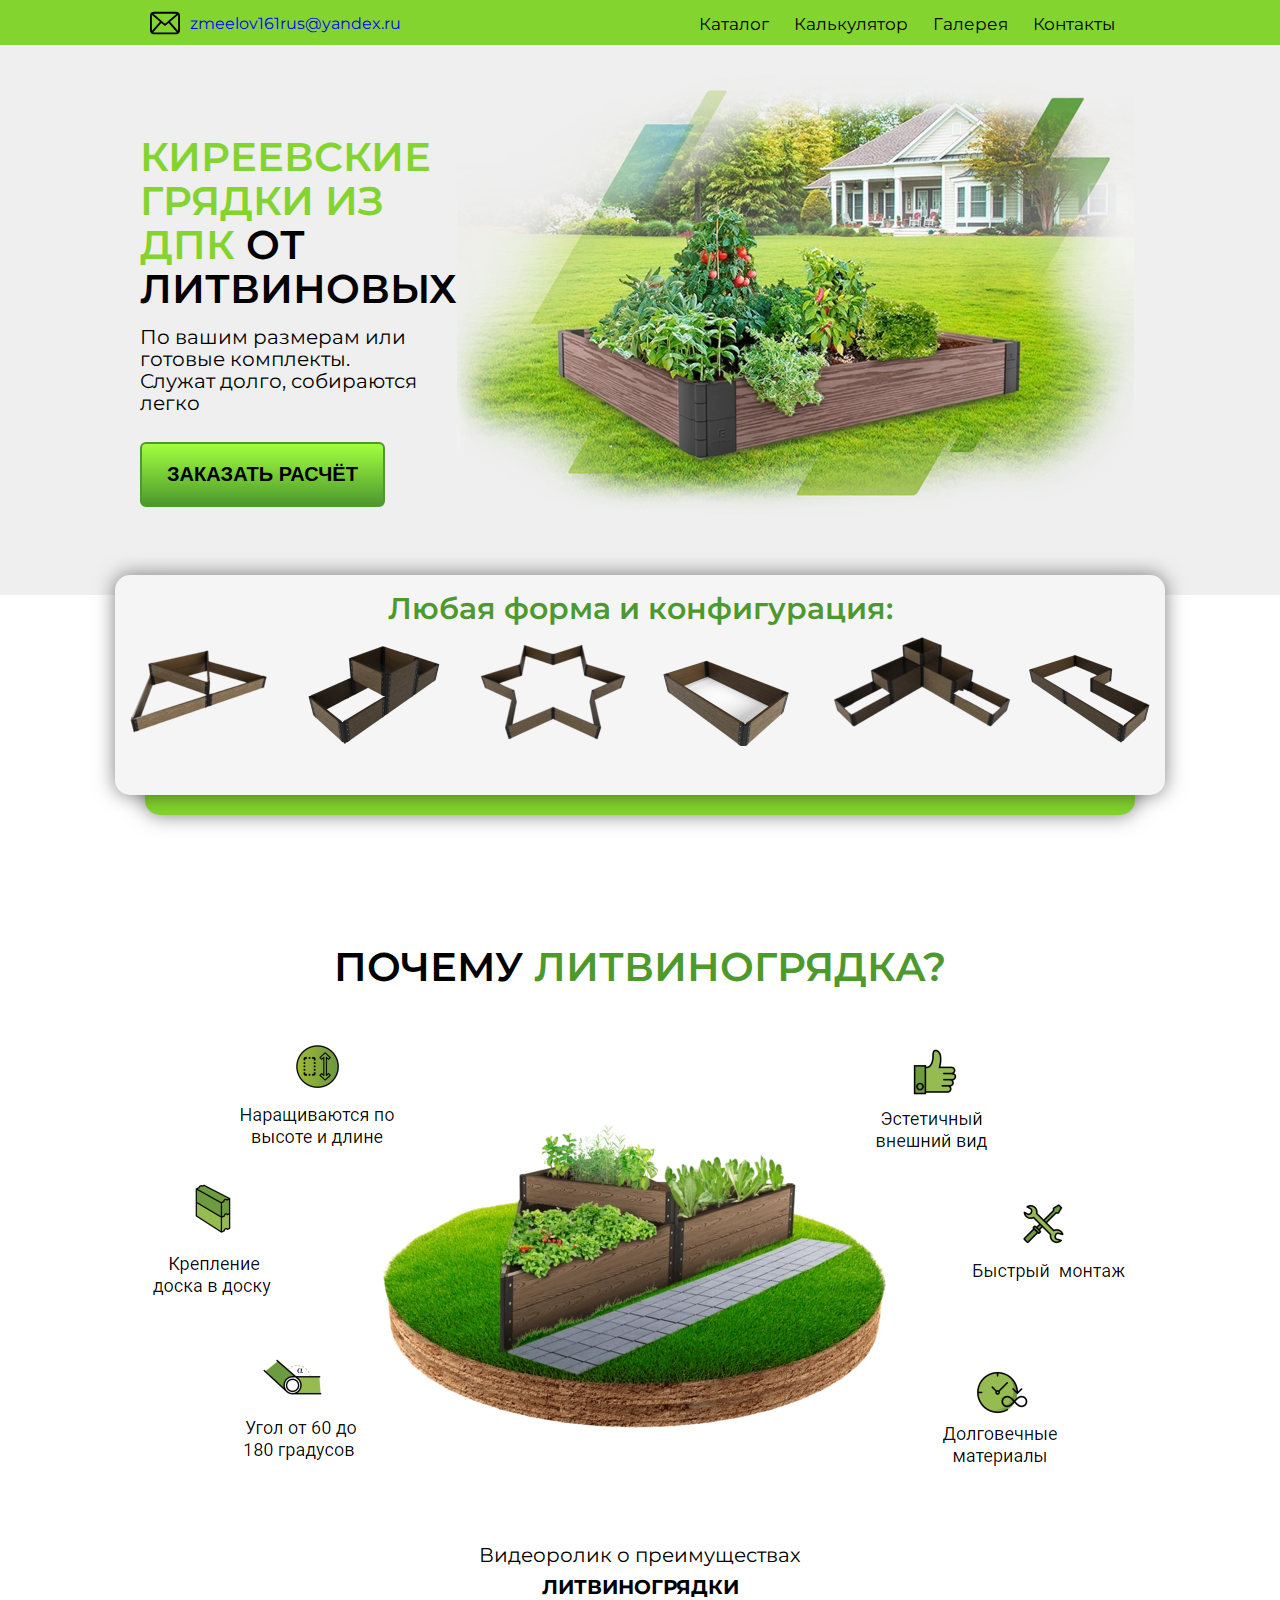
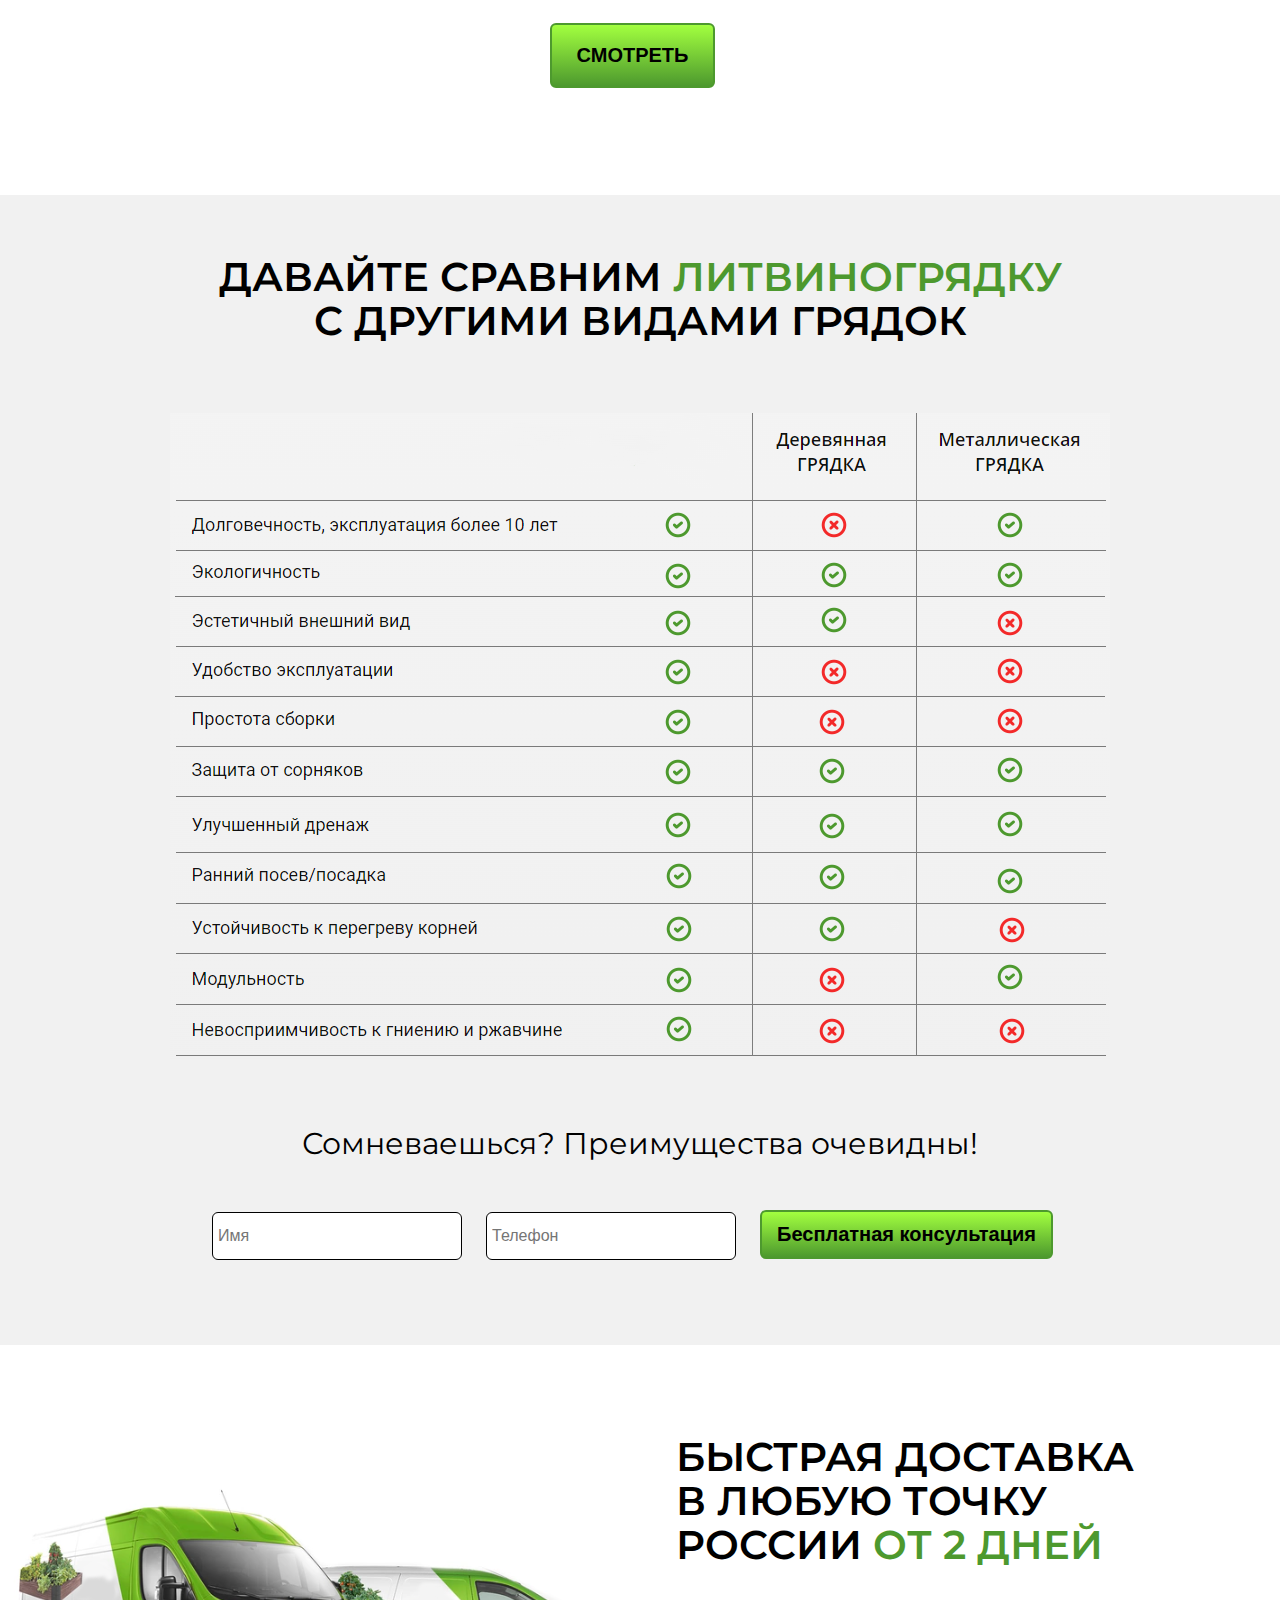
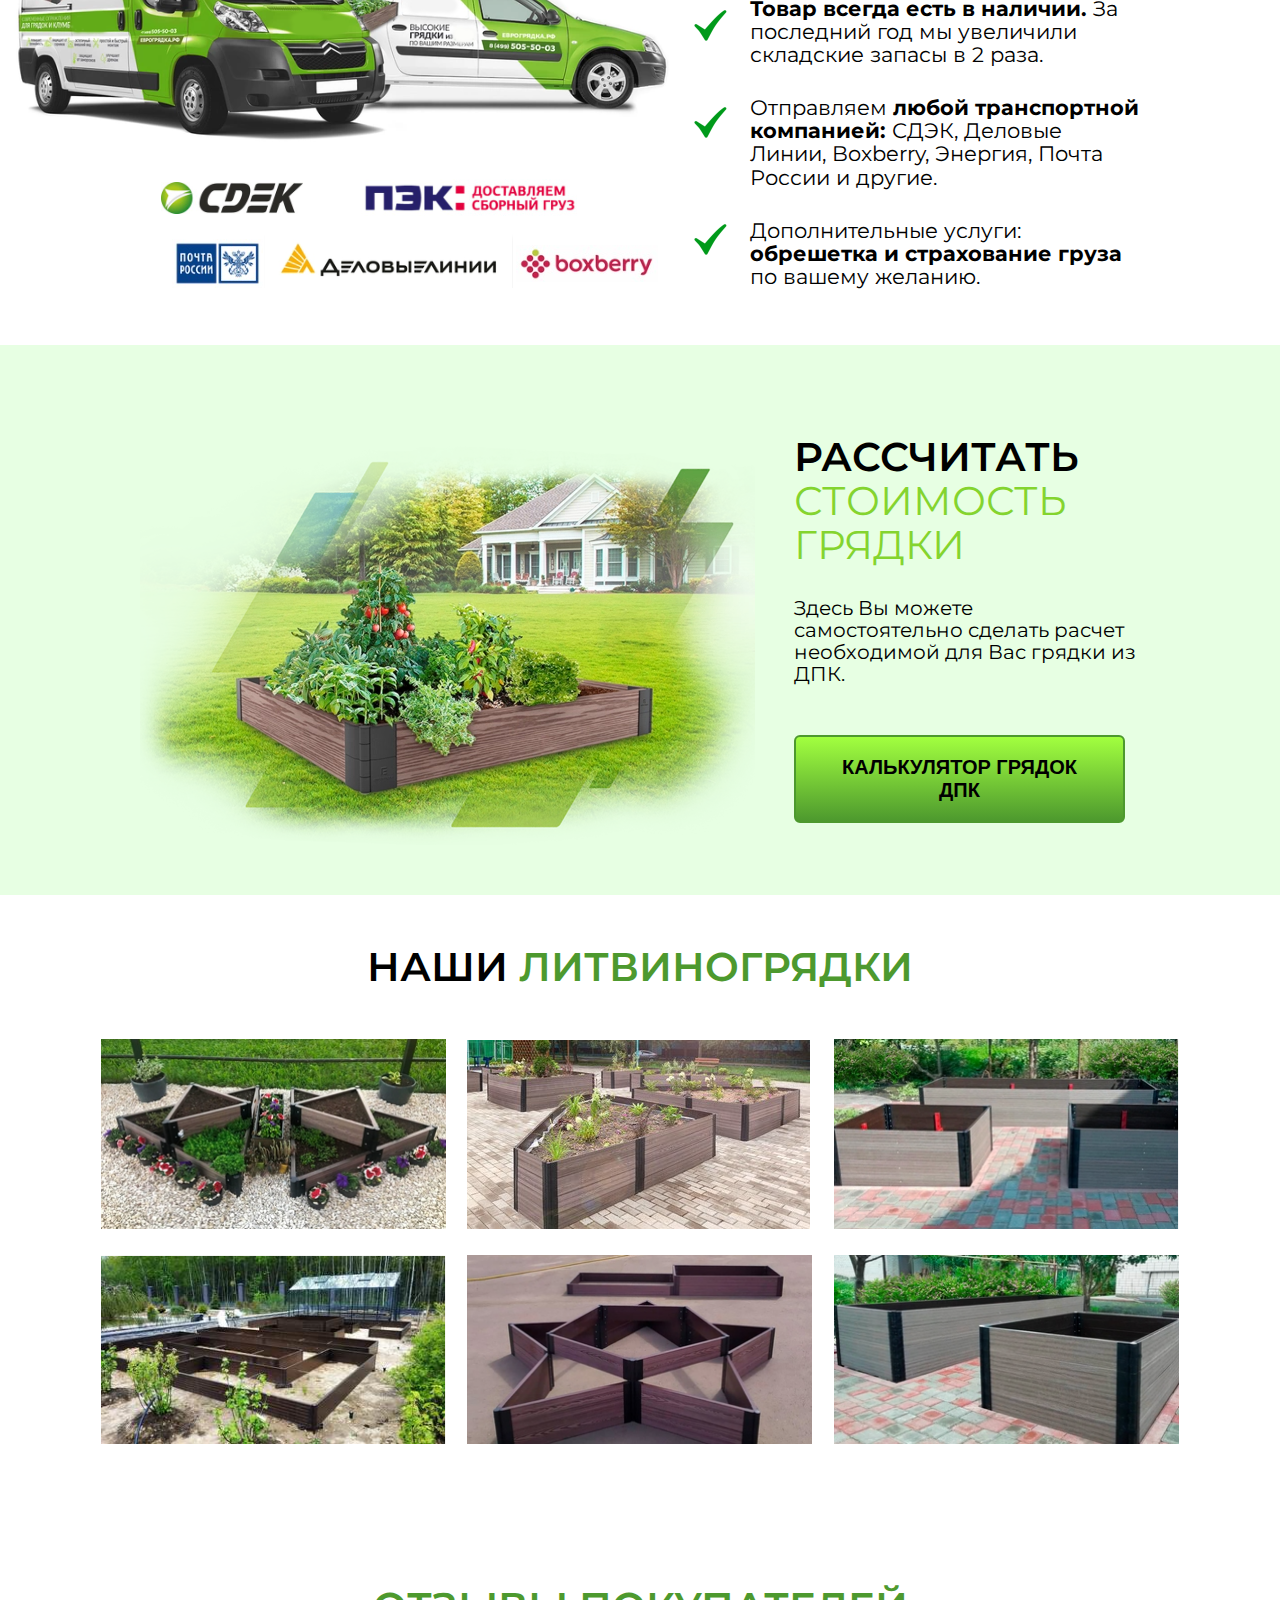
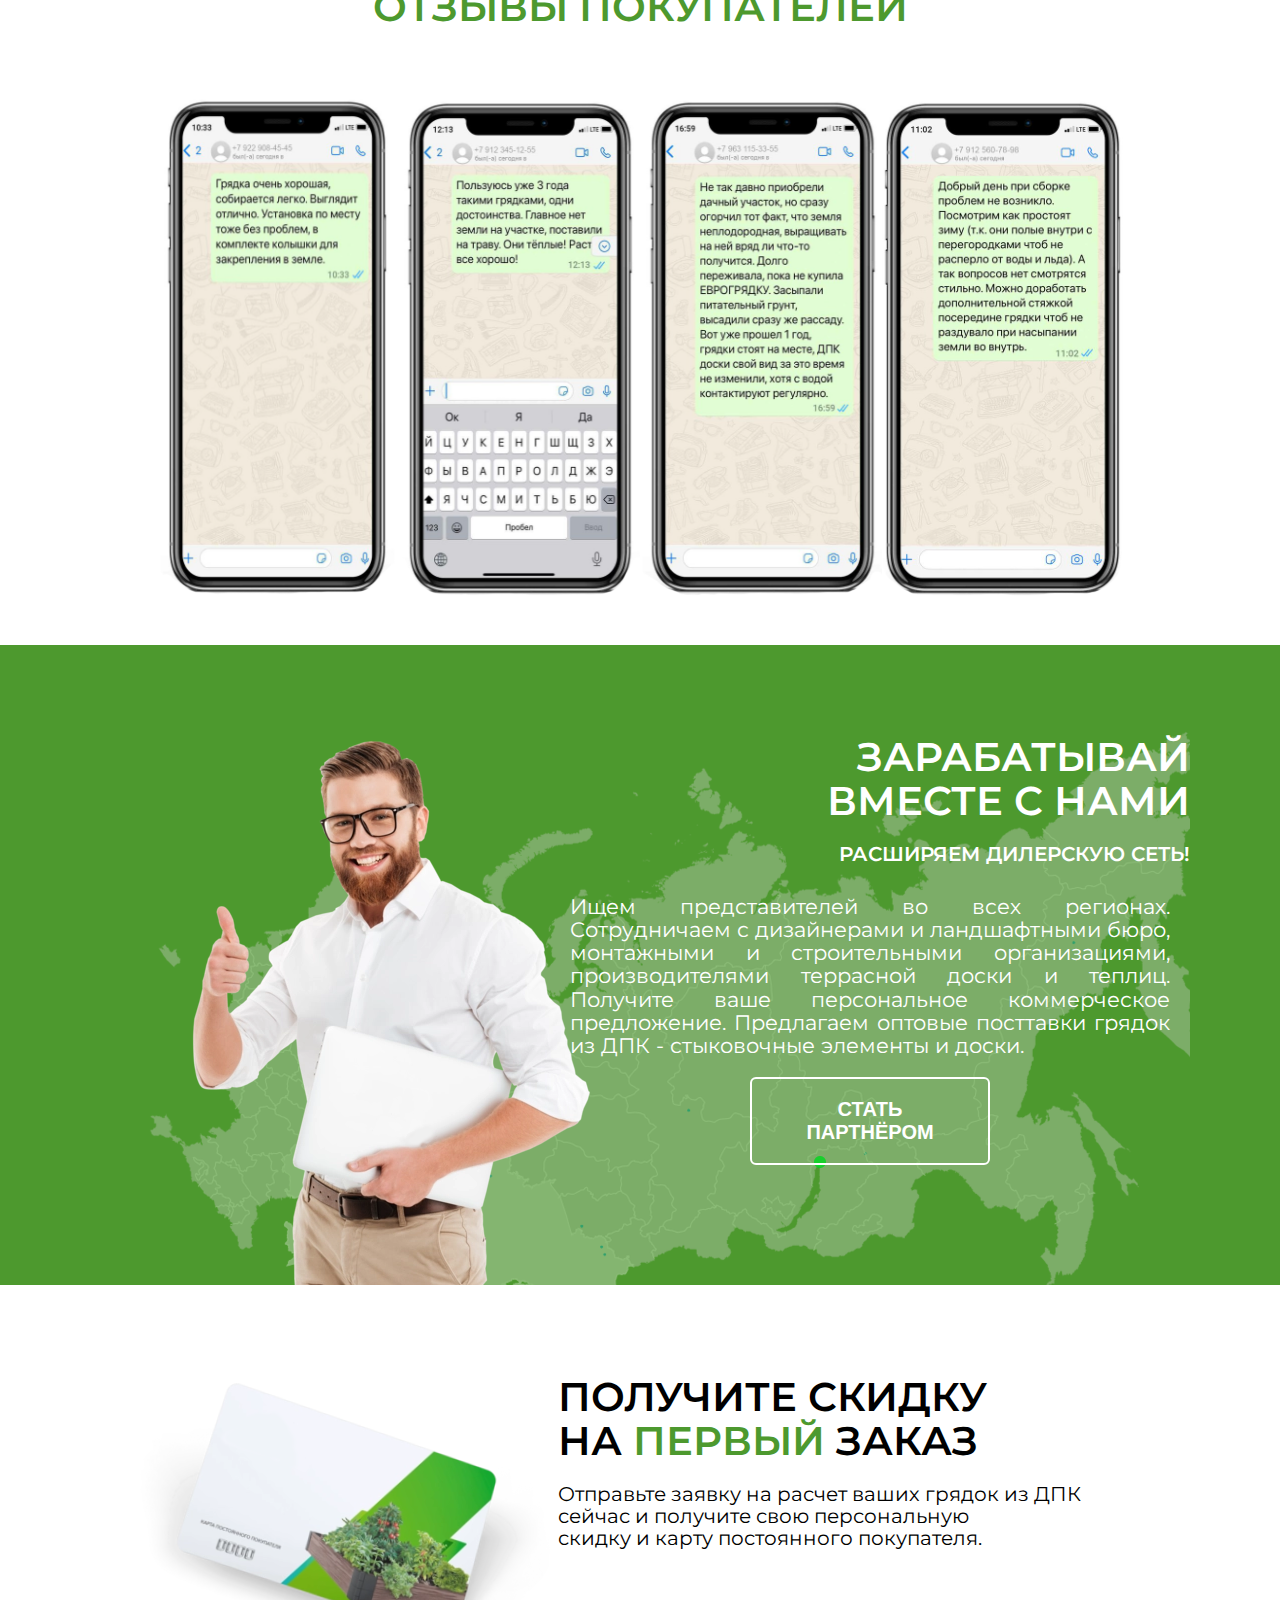
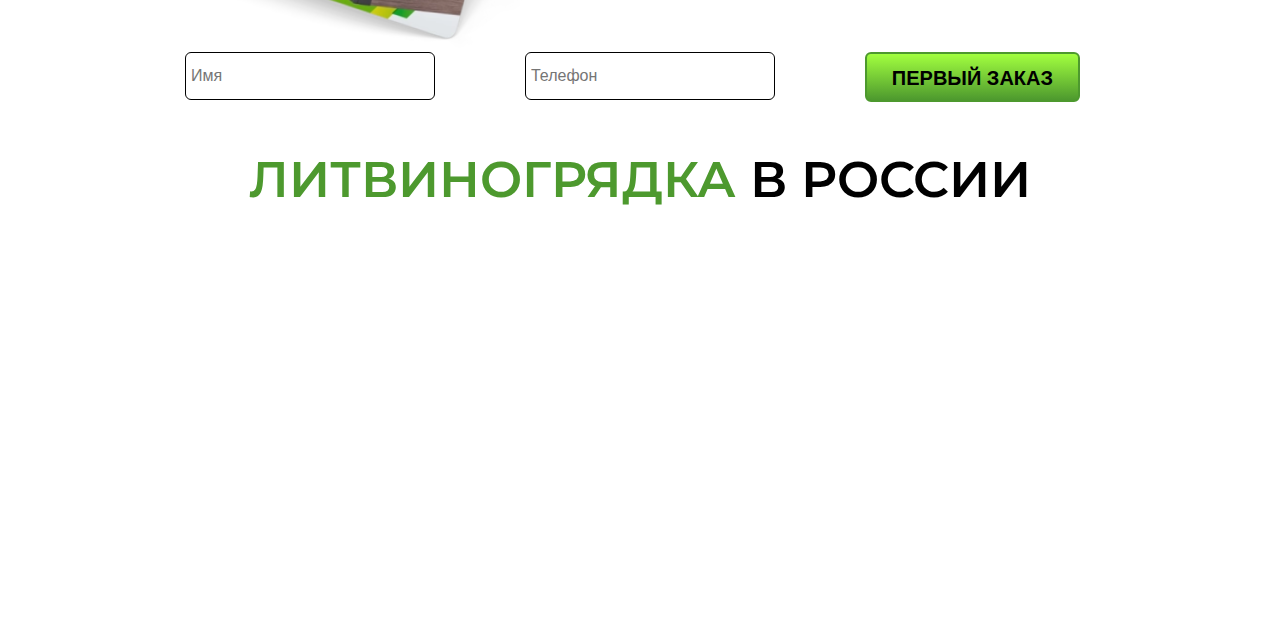
<file: index.html>
<!DOCTYPE html>
<html lang="en">

<head>
    <meta charset="UTF-8">
    <meta http-equiv="X-UA-Compatible" content="IE=edge">
    <meta name="viewport" content="width=device-width, initial-scale=1.0">
    <link rel="preconnect" href="https://fonts.googleapis.com">
    <link rel="preconnect" href="https://fonts.gstatic.com" crossorigin>
    <link href="https://fonts.googleapis.com/css2?family=Kaushan+Script&family=Montserrat:wght@400;700&display=swap"
        rel="stylesheet">
    <link type="image/x-icon" rel="shortcut icon" href="images/plant-pot.png">
    <link rel="stylesheet" href="style.css">
    <title>Грядки из ДПК от производителя | Литвиногрядка™</title>
</head>

<body>
    <header>
        <div class="header">
            <img src="images/kon.svg">
            <a href="mailto:zmeelov161ruS@yandex.ru" id="em">zmeelov161rus@yandex.ru</a>
            <a href="./contacts/index_contact.html" id="a">Контакты</a>
            <a href="./gallery/index_gallery.html" id="a">Галерея</a>
            <a href="./calculator/index_calculator.html" id="a">Калькулятор</a>
            <a href="./catalog/index_catalog.html" id="a">Каталог</a>
        </div>
    </header>

    <div class="container">
        <div class="main" id="main-chief ">
            <div class="chief">
                <div class="chief__main__text">
                    <h1><span style="color: #84d42f">КИРЕЕВСКИЕ ГРЯДКИ ИЗ ДПК</span> ОТ ЛИТВИНОВЫХ</h1>
                    <h2 id="h2">По вашим размерам или готовые комплекты. <br> Служат долго, собираются легко</h2>
                    <button class="first__button main__button green" id="myBtn">Заказать расчёт</button>
                    <!-- <div id="myModal" class="modal">
                        <div class="modal-content">
                            <span class="close">&#215;</span>
                            <h1 class="modal__h1">Заказать расчет</h1>
                        </div>
                    </div> -->
                </div>
                <div class="chief__main__image">
                    <img src="images/main_gryad.png" class="main__gryad">
                </div>
            </div>
        </div>
    </div>

    <div class="container-white">
        <div class="pod__green"></div>
        <div class="forms">
            Любая форма и конфигурация:
            <img src="images/forms.png">
        </div>
    </div>

    <div class="circle">
        <h1>ПОЧЕМУ <span style="color: #4D992E;;">ЛИТВИНОГРЯДКА?</span></h1>
        <img src="images/circle.png">
        <p>Видеоролик о преимуществах<br> <b>ЛИТВИНОГРЯДКИ</b></p>
        <button class="main__button green" id="myBtn">СМОТРЕТЬ</button>
    </div>

    <div class="container container__table">
        <h1>ДАВАЙТЕ СРАВНИМ <span style="color:#4D992E;">ЛИТВИНОГРЯДКУ</span><br> С ДРУГИМИ ВИДАМИ ГРЯДОК</h1>
        <img src="images/table.png">
        <h2>Сомневаешься? Преимущества очевидны!</h2>
        <input type="text" placeholder="Имя">
        <input type="text" placeholder="Телефон">
        <button class="main__button green" id="myBtn">Бесплатная консультация</button>

    </div>

    <div class=" cars container container-white">

        <div class="main mq">
            <div class="mashines">
                <div class="car__div">
                    <img src="images/cars.png" class="cars__icon">
                </div>
                <div>
                    <div class="pizd__div">
                        <h1 id="pizd">БЫСТРАЯ ДОСТАВКА<br>
                            В ЛЮБУЮ ТОЧКУ<br>
                            РОССИИ <span style="color: #4D992E">ОТ 2 ДНЕЙ</span></h1>
                    </div>
                    <div class="marks_and_text">
                        <div class="marks">
                            <img src="images/mark.png" alt="" class="mark">
                            <img src="images/mark.png" alt="" class="mark">
                            <img src="images/mark.png" alt="" class="mark">
                        </div>
                        <div class="marks__text">
                            <h3><b>Товар всегда есть в наличии.</b> За последний год мы увеличили складские запасы в 2
                                раза.</h3>
                            <h3>Отправляем <b>любой транспортной компанией:</b> СДЭК, Деловые Линии, Boxberry, Энергия,
                                Почта России и другие.</h3>
                            <h3>Дополнительные услуги: <b>обрешетка и страхование груза</b> по вашему желанию.</h3>
                        </div>
                    </div>

                </div>
            </div>

        </div>
    </div>

    <div class="container container-green dd">
        <div class="main main-green">
            <div>
                <img src="images/main_gryad_green.png">
            </div>
            <div>
                <h1>РАССЧИТАТЬ<br>
                    <span style="color:#84d42f; font-weight: 400;">СТОИМОСТЬ ГРЯДКИ</span>
                </h1>
                <h2>Здесь Вы можете самостоятельно сделать расчет необходимой для Вас грядки из ДПК.</h2>
                <button class="main__button green" id="myBtn">Калькулятор грядок ДПК</button>
            </div>
        </div>
    </div>

    <div class="container">
        <h1 id="my__gryad">НАШИ <span style="color:#4D992E">ЛИТВИНОГРЯДКИ</span></h1>
        <div class="main-white">
            <div class="icons__gryad">
                <img src="images/gr1.png">
                <img src="images/gr2.png">
                <img src="images/gr3.png">
                <img src="images/gr4.png">
                <img src="images/gr5.png">
                <img src="images/gr6.png">
            </div>
        </div>
    </div>

    <div class="container container-white phones">
        <div class="main main-iphone">
            <h1>ОТЗЫВЫ ПОКУПАТЕЛЕЙ</h1>
            <div class="box__phones">
                <div class="flex__iphones_1 flex__iphones">
                    <img src="images/ip1.png">
                    <img src="images/ip2.png">
                </div>
                <div class="flex__iphones_2 flex__iphones">
                    <img src="images/ip3.png">
                    <img src="images/ip4.png">
                </div>
            </div>
        </div>
    </div>


    <div class="container container-man">
        <div class="main main-man">
            <h1>ЗАРАБАТЫВАЙ<br> ВМЕСТЕ С НАМИ</h1>
            <h2>РАСШИРЯЕМ ДИЛЕРСКУЮ СЕТЬ!</h2>
            <section>
                <h3>Ищем представителей во всех регионах. Сотрудничаем с дизайнерами и ландшафтными бюро, монтажными и
                    строительными организациями, производителями террасной доски и теплиц. Получите ваше персональное
                    коммерческое предложение. Предлагаем оптовые посттавки грядок из ДПК - стыковочные элементы и доски.
                </h3>
                <button class="main__button partner">Стать партнёром</button>
            </section>
        </div>
    </div>

    <div class="container container-white rr">
        <div class="main">
            <div class=" main-cart">
                <img src="images/cart.png">
                <div>
                    <h1>ПОЛУЧИТЕ СКИДКУ<br>
                        НА <span style="color:#4D992E">ПЕРВЫЙ</span> ЗАКАЗ</h1>
                    <h2>Отправьте заявку на расчет ваших грядок из ДПК сейчас и получите свою персональную<br> скидку и
                        карту постоянного покупателя.</h2>
                </div>
            </div>
            <div class="first_buy">
                <input type="text" placeholder="Имя">
                <input type="text" placeholder="Телефон">
                <button class="main__button green" id="myBtn">ПЕРВЫЙ ЗАКАЗ</button>
            </div>
            <h1 class="head_map"><span style="color:#4D992E;">ЛИТВИНОГРЯДКА</span> В РОССИИ</h1>
        </div>
    </div>
    <div class="container-white">
        <iframe
            src="https://yandex.ru/map-widget/v1/?um=constructor%3Aa46cac38ab302397f234c937e68c83079af3782e10f9b89afc71f7165c815881&amp;source=constructor"
            width="100%" height="400" frameborder="0"></iframe>
    </div>
    <script src="script.js"></script>
</body>

</html>
</file>
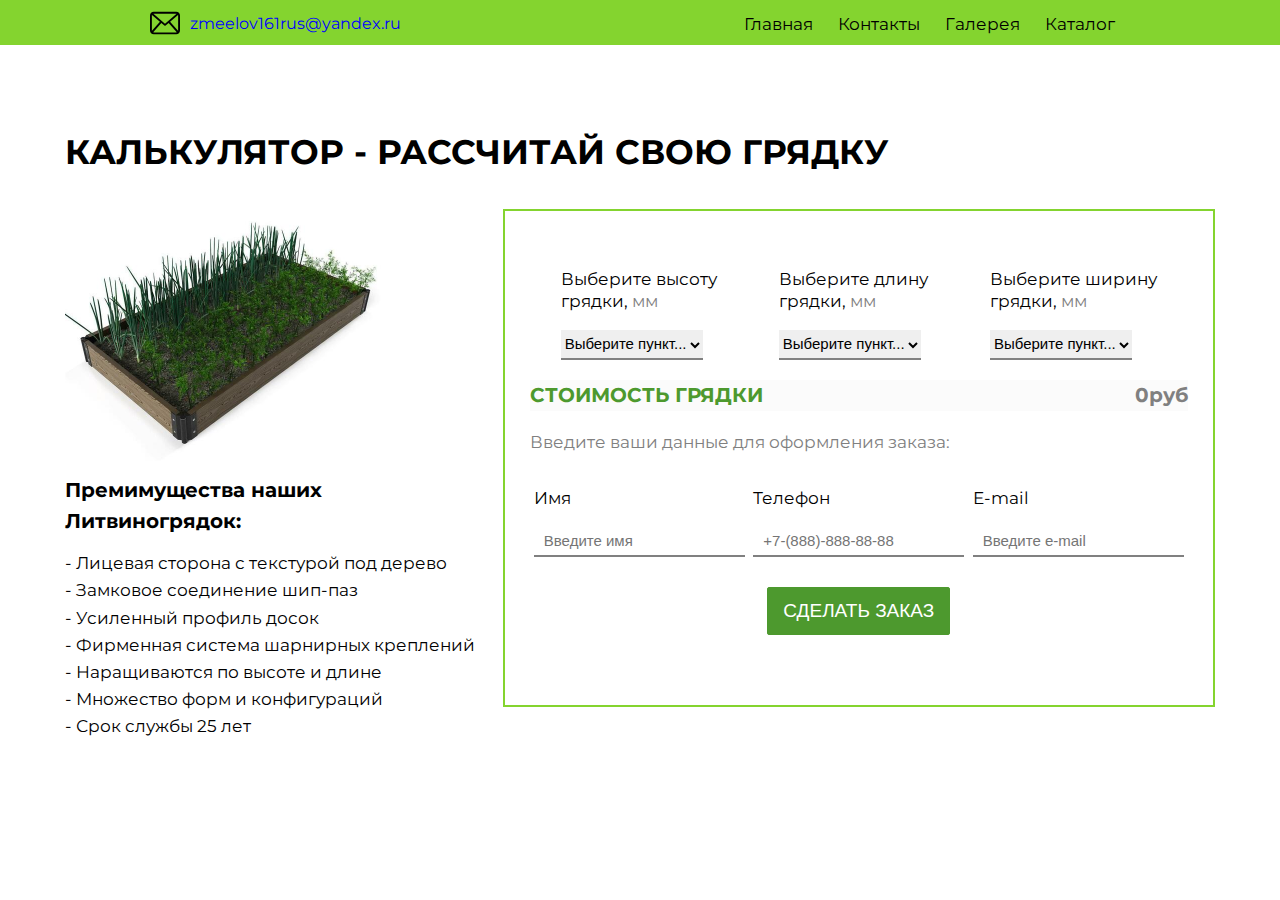
<file: calculator/index_calculator.html>
<!DOCTYPE html>
<html lang="en">

<head>
    <meta charset="UTF-8">
    <meta http-equiv="X-UA-Compatible" content="IE=edge">
    <meta name="viewport" content="width=device-width, initial-scale=1.0">
    <link href="https://fonts.googleapis.com/css2?family=Kaushan+Script&family=Montserrat:wght@400;700&display=swap"
        rel="stylesheet">
    <link rel="stylesheet" href="style_calculator.css">
    <link type="image/x-icon" rel="shortcut icon" href="images/plant-pot.png">
    <title>Калькулятор грядки | Литвиногрядка™</title>
</head>

<body>
    <header>
        <div class="header">
            <img src="images/kon.svg">
            <a href="mailto:zmeelov161ruS@yandex.ru" id="em">zmeelov161rus@yandex.ru</a>
            <a href="../catalog/index_catalog.html" id="a">Каталог</a>
            <a href="../gallery/index_gallery.html" id="a">Галерея</a>
            <a href="../contacts/index_contact.html" id="a">Контакты</a>
            <a href="../index.html" id="a">Главная</a>
        </div>
    </header>

    <div class="container">
        <div class="main">
            <h1>КАЛЬКУЛЯТОР - РАССЧИТАЙ СВОЮ ГРЯДКУ</h1>
            <div class="big__box">
                <div class="left__panel">
                    <img src="images/f.jpg" alt="">
                    <h3>Премимущества наших Литвиногрядок:</h3>
                    <p>- Лицевая сторона с текстурой под дерево</p>
                    <p>- Замковое соединение шип-паз</p>
                    <p>- Усиленный профиль досок</p>
                    <p>- Фирменная система шарнирных креплений</p>
                    <p>- Наращиваются по высоте и длине </p>
                    <p>- Множество форм и конфигураций</p>
                    <p>- Срок службы 25 лет</p>
                </div>
                <div class="right__panel">
                    <div class="inputs__one">
                        <div class="input">
                            <p>Выберите высоту <br> грядки, <span>мм</span></p>
                            <select name="" id="">
                                <option value="" disabled selected>Выберите пункт...</option>
                                <option value="">не выбрано</option>
                                <option value="">150</option>
                                <option value="">225</option>
                                <option value="">300</option>
                            </select>
                        </div>
                        <div class="input">
                            <p>Выберите длину <br> грядки, <span>мм</span></p>
                            <select name="" id="">
                                <option value="" disabled selected>Выберите пункт...</option>
                                <option value="">не выбрано</option>
                                <option value="">1000</option>
                                <option value="">1500</option>
                                <option value="">2000</option>
                                <option value="">2500</option>
                                <option value="">3000</option>
                                <option value="">3500</option>
                                <option value="">4000</option>
                                <option value="">4500</option>
                                <option value="">5000</option>
                                <option value="">6000</option>
                                <option value="">7000</option>
                                <option value="">8000</option>
                                <option value="">9000</option>
                                <option value="">10000</option>
                            </select>
                        </div>
                        <div class="input">
                            <p>Выберите ширину <br> грядки, <span>мм</span></p>
                            <select name="" id="">
                                <option value="" disabled selected>Выберите пункт...</option>
                                <option value="">не выбрано</option>
                                <option value="">500</option>
                                <option value="">750</option>
                                <option value="">1000</option>
                            </select>
                        </div>
                    </div>
                    <h3 id="pred__zero">СТОИМОСТЬ ГРЯДКИ <span id="zero">0руб</span></h3>
                    <p class="sub_inputs_two">Введите ваши данные для оформления заказа:</p>
                    <div class="inputs__two">
                        <div class="input">
                            <p>Имя</p>
                            <input type="text" placeholder="Введите имя">
                        </div>
                        <div class="input">
                            <p>Телефон</p>
                            <input type="number" placeholder="+7-(888)-888-88-88">
                        </div>
                        <div class="input">
                            <p>E-mail</p>
                            <input type="text" placeholder="Введите e-mail">
                        </div>
                    </div>
                    <div class="button">
                        <button>СДЕЛАТЬ ЗАКАЗ</button>
                    </div>
                </div>
            </div>
        </div>
    </div>



</body>

</html>
</file>
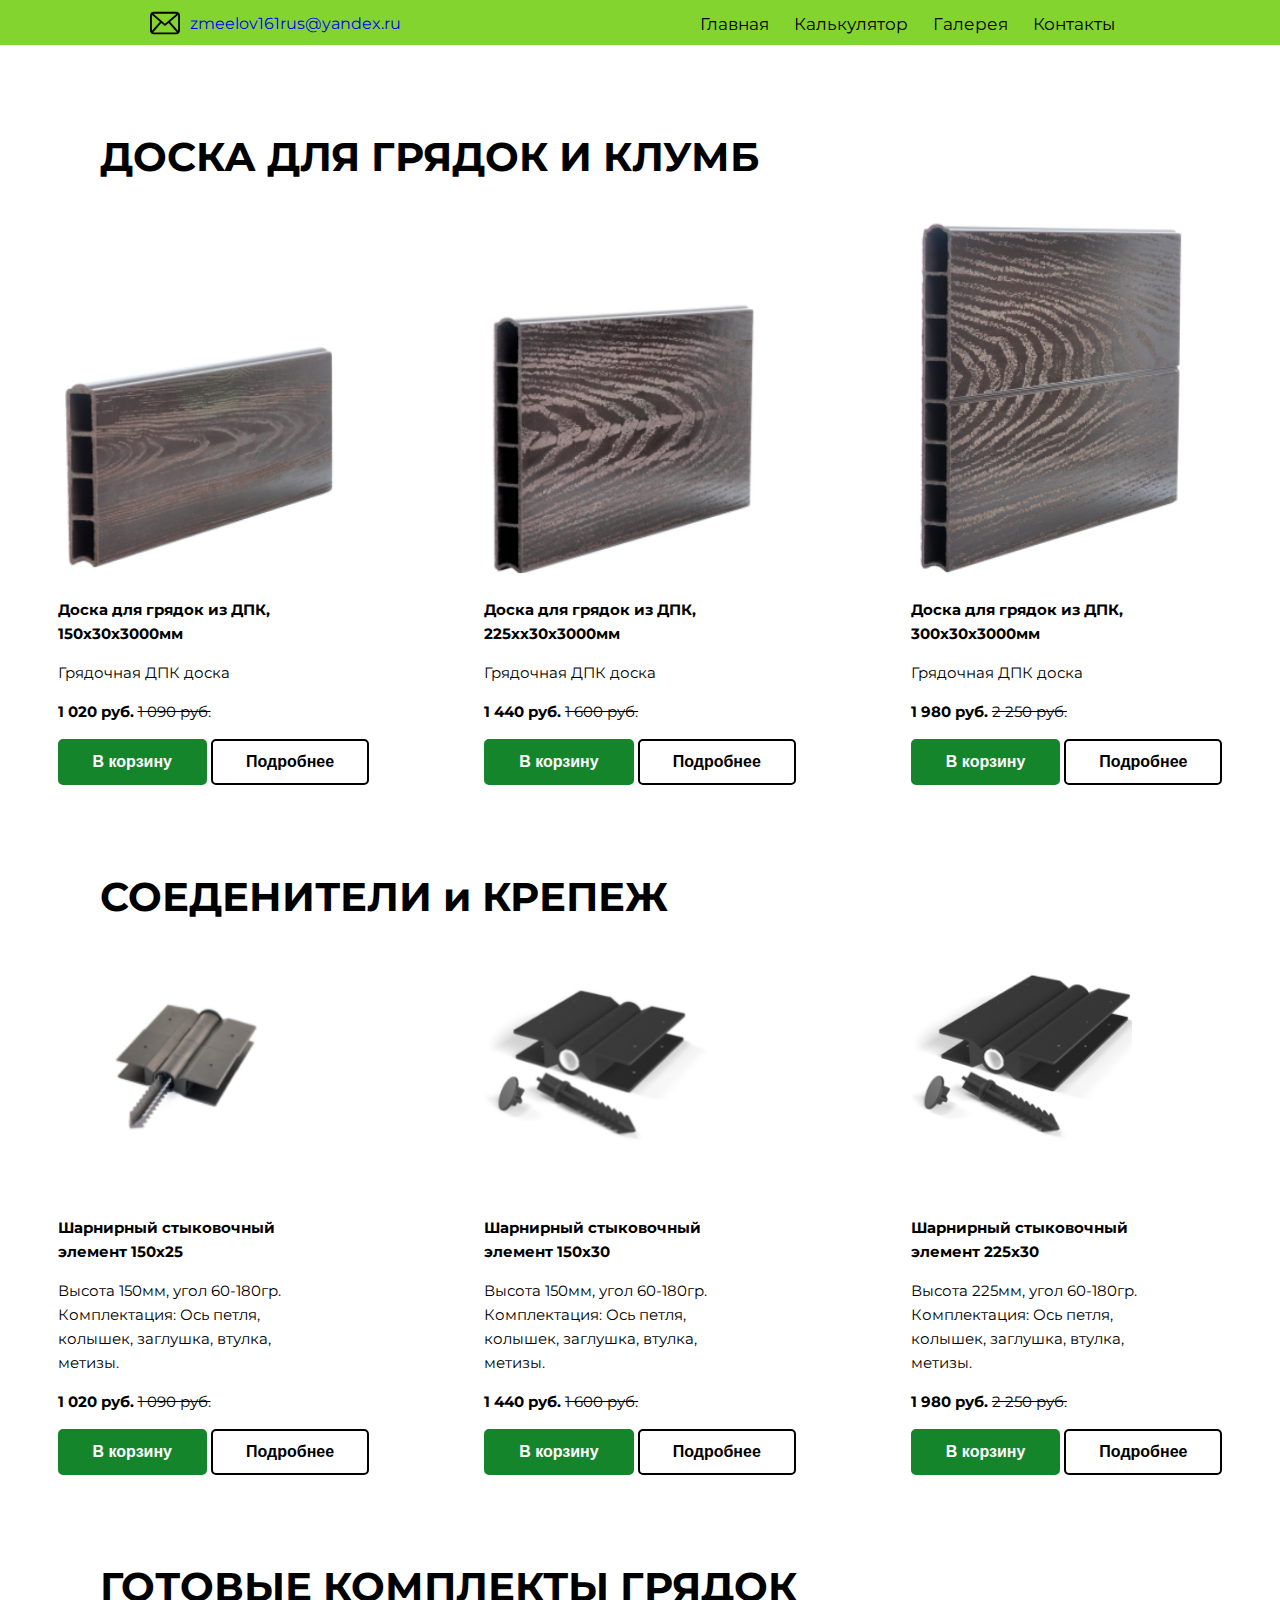
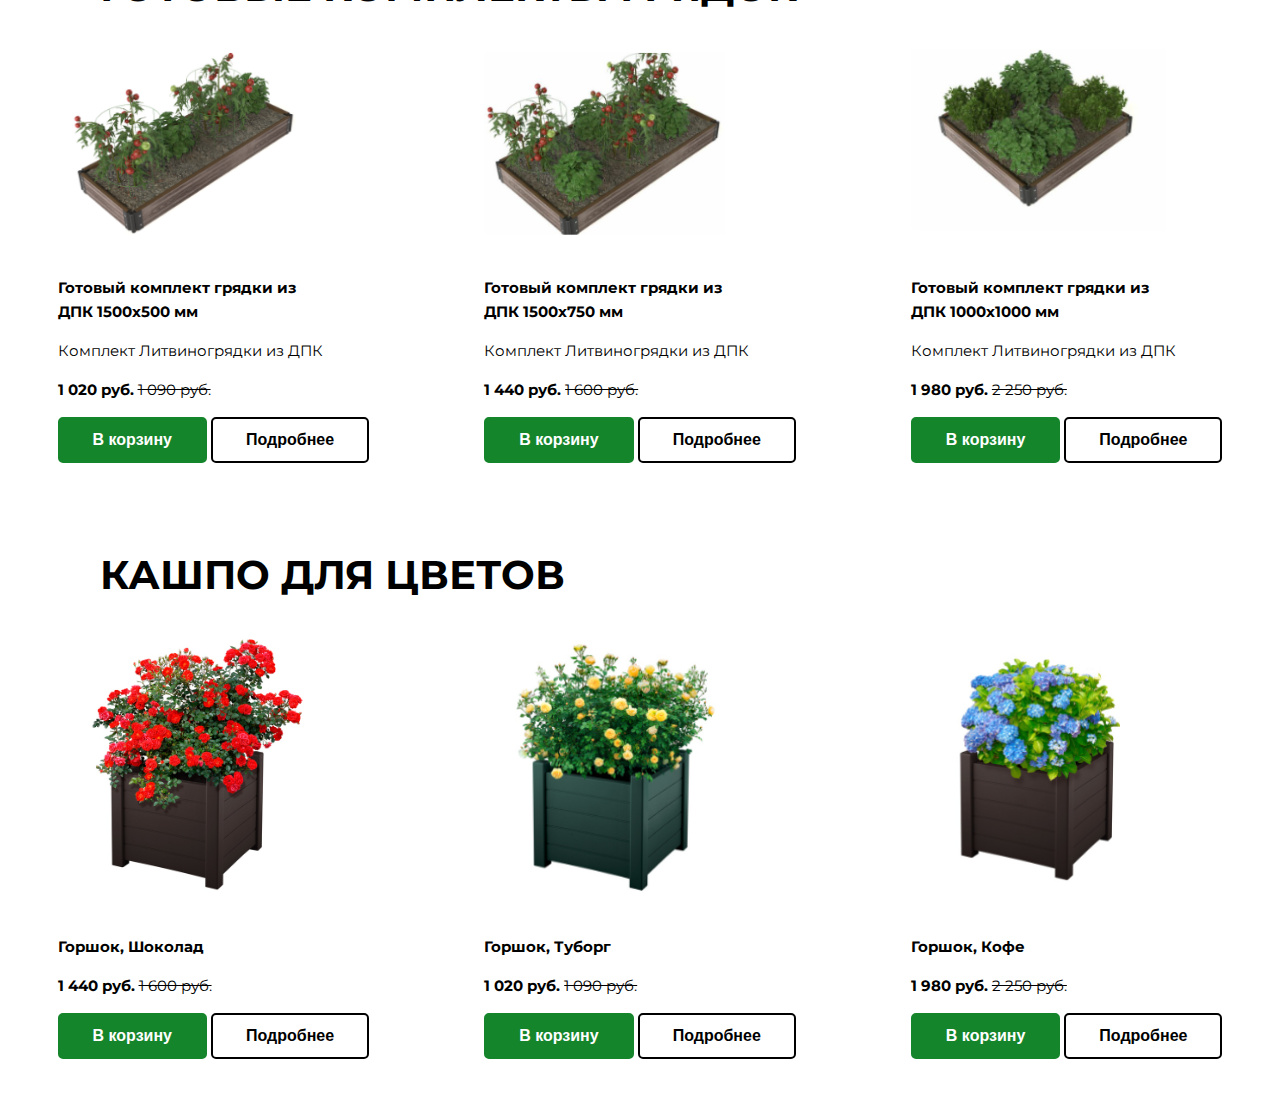
<file: catalog/index_catalog.html>
<!DOCTYPE html>
<html lang="en">

<head>
    <meta charset="UTF-8">
    <meta http-equiv="X-UA-Compatible" content="IE=edge">
    <meta name="viewport" content="width=device-width, initial-scale=1.0">
    <link href="https://fonts.googleapis.com/css2?family=Kaushan+Script&family=Montserrat:wght@400;700&display=swap"
        rel="stylesheet">
    <link rel="stylesheet" href="style_catalog.css">
    <link type="image/x-icon" rel="shortcut icon" href="images/plant-pot.png">
    <title>Каталог продукции | Литвиногрядка™</title>
</head>

<body>
    <header>
        <div class="header">
            <img src="images/kon.svg">
            <a href="mailto:zmeelov161ruS@yandex.ru" id="em">zmeelov161rus@yandex.ru</a>
            <a href="../contacts/index_contact.html" id="a">Контакты</a>
            <a href="../gallery/index_gallery.html" id="a">Галерея</a>
            <a href="../calculator/index_calculator.html" id="a">Калькулятор</a>
            <a href="../index.html" id="a">Главная</a>
        </div>
    </header>

    <div class="container">
        <div class="main">
            <h1>ДОСКА ДЛЯ ГРЯДОК И КЛУМБ</h1>
            <div class="products board">
                <div class="product">
                    <img src="images/product_1.png" alt="">
                    <p><b>Доска для грядок из ДПК,<br> 150х30х3000мм</b></p>
                    <p>Грядочная ДПК доска</p>
                    <p><b>1 020 руб. </b><span class="line-through"> 1 090 руб.</span></p>
                    <button class="shopping__button">В корзину</button>
                    <button class="shopping__button white__button">Подробнее</button>
                </div>
                <div class="product">
                    <img src="images/product_2.png" alt="">
                    <p><b>Доска для грядок из ДПК,<br> 225хх30х3000мм</b></p>
                    <p>Грядочная ДПК доска</p>
                    <p><b>1 440 руб. </b><span class="line-through"> 1 600 руб.</span></p>
                    <button class="shopping__button">В корзину</button>
                    <button class="shopping__button white__button">Подробнее</button>
                </div>
                <div class="product">
                    <img src="images/product_3.png" alt="">
                    <p><b>Доска для грядок из ДПК,<br> 300х30х3000мм</b></p>
                    <p>Грядочная ДПК доска</p>
                    <p><b>1 980 руб. </b><span class="line-through"> 2 250 руб.</span></p>
                    <button class="shopping__button">В корзину</button>
                    <button class="shopping__button white__button">Подробнее</button>
                </div>
            </div>
        </div>
    </div>

    <div class="container">
        <div class="main">
            <h1>СОЕДЕНИТЕЛИ и КРЕПЕЖ</h1>
            <div class="products pins">
                <div class="product">
                    <img src="images/product_4.png" alt="">
                    <p><b>Шарнирный стыковочный<br> элемент 150х25</b></p>
                    <p>Высота 150мм, угол 60-180гр.<br> Комплектация: Ось петля,<br> колышек, заглушка, втулка,<br>
                        метизы.</p>
                    <p><b>1 020 руб. </b><span class="line-through"> 1 090 руб.</span></p>
                    <button class="shopping__button">В корзину</button>
                    <button class="shopping__button white__button">Подробнее</button>
                </div>
                <div class="product">
                    <img src="images/product_5.png" alt="">
                    <p><b>Шарнирный стыковочный<br> элемент 150х30</b></p>
                    <p>Высота 150мм, угол 60-180гр.<br> Комплектация: Ось петля,<br> колышек, заглушка, втулка,<br>
                        метизы.</p>
                    <p><b>1 440 руб. </b><span class="line-through"> 1 600 руб.</span></p>
                    <button class="shopping__button">В корзину</button>
                    <button class="shopping__button white__button">Подробнее</button>
                </div>
                <div class="product">
                    <img src="images/product_6.png" alt="">
                    <p><b>Шарнирный стыковочный<br> элемент 225х30</b></p>
                    <p>Высота 225мм, угол 60-180гр.<br> Комплектация: Ось петля,<br> колышек, заглушка, втулка,<br>
                        метизы.</p>
                    <p><b>1 980 руб. </b><span class="line-through"> 2 250 руб.</span></p>
                    <button class="shopping__button">В корзину</button>
                    <button class="shopping__button white__button">Подробнее</button>
                </div>
            </div>
        </div>
    </div>

    <div class="container">
        <div class="main">
            <h1>ГОТОВЫЕ КОМПЛЕКТЫ ГРЯДОК</h1>
            <div class="products beds">
                <div class="product">
                    <img src="images/product_7.png" alt="">
                    <p><b>Готовый комплект грядки из<br> ДПК 1500х500 мм</b></p>
                    <p>Комплект Литвиногрядки из ДПК</p>
                    <p><b>1 020 руб. </b><span class="line-through"> 1 090 руб.</span></p>
                    <button class="shopping__button">В корзину</button>
                    <button class="shopping__button white__button">Подробнее</button>
                </div>
                <div class="product">
                    <img src="images/product_8.png" alt="">
                    <p><b>Готовый комплект грядки из<br> ДПК 1500х750 мм</b></p>
                    <p>Комплект Литвиногрядки из ДПК</p>
                    <p><b>1 440 руб. </b><span class="line-through"> 1 600 руб.</span></p>
                    <button class="shopping__button">В корзину</button>
                    <button class="shopping__button white__button">Подробнее</button>
                </div>
                <div class="product">
                    <img src="images/product_9.png" alt="">
                    <p><b>Готовый комплект грядки из<br> ДПК 1000х1000 мм</b></p>
                    <p>Комплект Литвиногрядки из ДПК</p>
                    <p><b>1 980 руб. </b><span class="line-through"> 2 250 руб.</span></p>
                    <button class="shopping__button">В корзину</button>
                    <button class="shopping__button white__button">Подробнее</button>
                </div>
            </div>
        </div>
    </div>

    <div class="container">
        <div class="main">
            <h1>КАШПО ДЛЯ ЦВЕТОВ</h1>
            <div class="products flowers">
                <div class="product">
                    <img src="images/product_11.png" alt="">
                    <p><b>Горшок, Шоколад</b></p>
                    <p><b>1 440 руб. </b><span class="line-through"> 1 600 руб.</span></p>
                    <button class="shopping__button">В корзину</button>
                    <button class="shopping__button white__button">Подробнее</button>
                </div>
                <div class="product">
                    <img src="images/product_10.png" alt="">
                    <p><b>Горшок, Туборг</b></p>
                    <p><b>1 020 руб. </b><span class="line-through"> 1 090 руб.</span></p>
                    <button class="shopping__button">В корзину</button>
                    <button class="shopping__button white__button">Подробнее</button>
                </div>
                <div class="product">
                    <img src="images/product_12.png" alt="">
                    <p><b>Горшок, Кофе</b></p>
                    <p><b>1 980 руб. </b><span class="line-through"> 2 250 руб.</span></p>
                    <button class="shopping__button">В корзину</button>
                    <button class="shopping__button white__button">Подробнее</button>
                </div>
            </div>
        </div>
    </div>







</body>

</html>
</file>
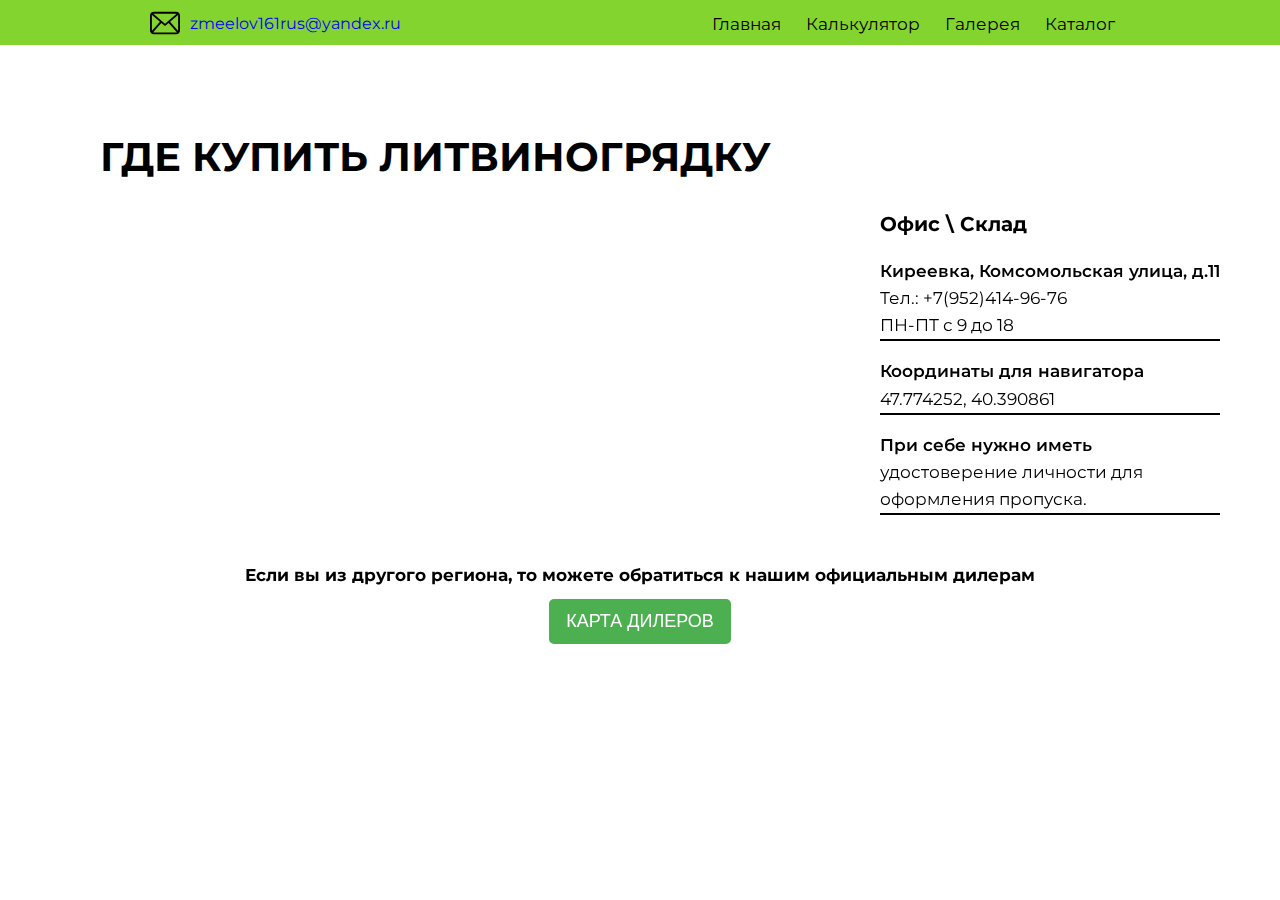
<file: contacts/index_contact.html>
<!DOCTYPE html>
<html lang="en">

<head>
    <meta charset="UTF-8">
    <meta http-equiv="X-UA-Compatible" content="IE=edge">
    <meta name="viewport" content="width=device-width, initial-scale=1.0">
    <link href="https://fonts.googleapis.com/css2?family=Kaushan+Script&family=Montserrat:wght@400;700&display=swap"
        rel="stylesheet">
    <link rel="stylesheet" href="style_contact.css">
    <link type="image/x-icon" rel="shortcut icon" href="images/plant-pot.png">
    <title>Контакты | Литвиногрядка™</title>
</head>

<body>
    <header>
        <div class="header">
            <img src="images/kon.svg">
            <a href="mailto:zmeelov161ruS@yandex.ru" id="em">zmeelov161rus@yandex.ru</a>
            <a href="../catalog/index_catalog.html" id="a">Каталог</a>
            <a href="../gallery/index_gallery.html" id="a">Галерея</a>
            <a href="../calculator/index_calculator.html" id="a">Калькулятор</a>
            <a href="../index.html" id="a">Главная</a>
        </div>
    </header>


    <div class="container">
        <div class="main">
            <h1>ГДЕ КУПИТЬ ЛИТВИНОГРЯДКУ</h1>
            <div class="where__buy">
                <div>
                    <iframe
                        src="https://yandex.ru/map-widget/v1/?um=constructor%3Aa46cac38ab302397f234c937e68c83079af3782e10f9b89afc71f7165c815881&amp;source=constructor"
                        width="800px" height="325" frameborder="0"></iframe>
                </div>
                <div>
                    <h3>Офис \ Склад</h3>
                    <p>Киреевка, Комсомольская улица, д.11<br>
                        Тел.: +7(952)414-96-76<br>
                        ПН-ПТ с 9 до 18</p>
                    <p>
                        Координаты для навигатора<br>
                        47.774252, 40.390861
                    </p>
                    <p>
                        При себе нужно иметь<br> удостоверение личности для<br> оформления пропуска.
                    </p>
                </div>
            </div>
            <div class="diler__map">
                <h4>Если вы из другого региона, то можете обратиться к нашим официальным дилерам</h4>
                <button>КАРТА ДИЛЕРОВ</button>
            </div>
        </div>
    </div>

</body>

</html>
</file>
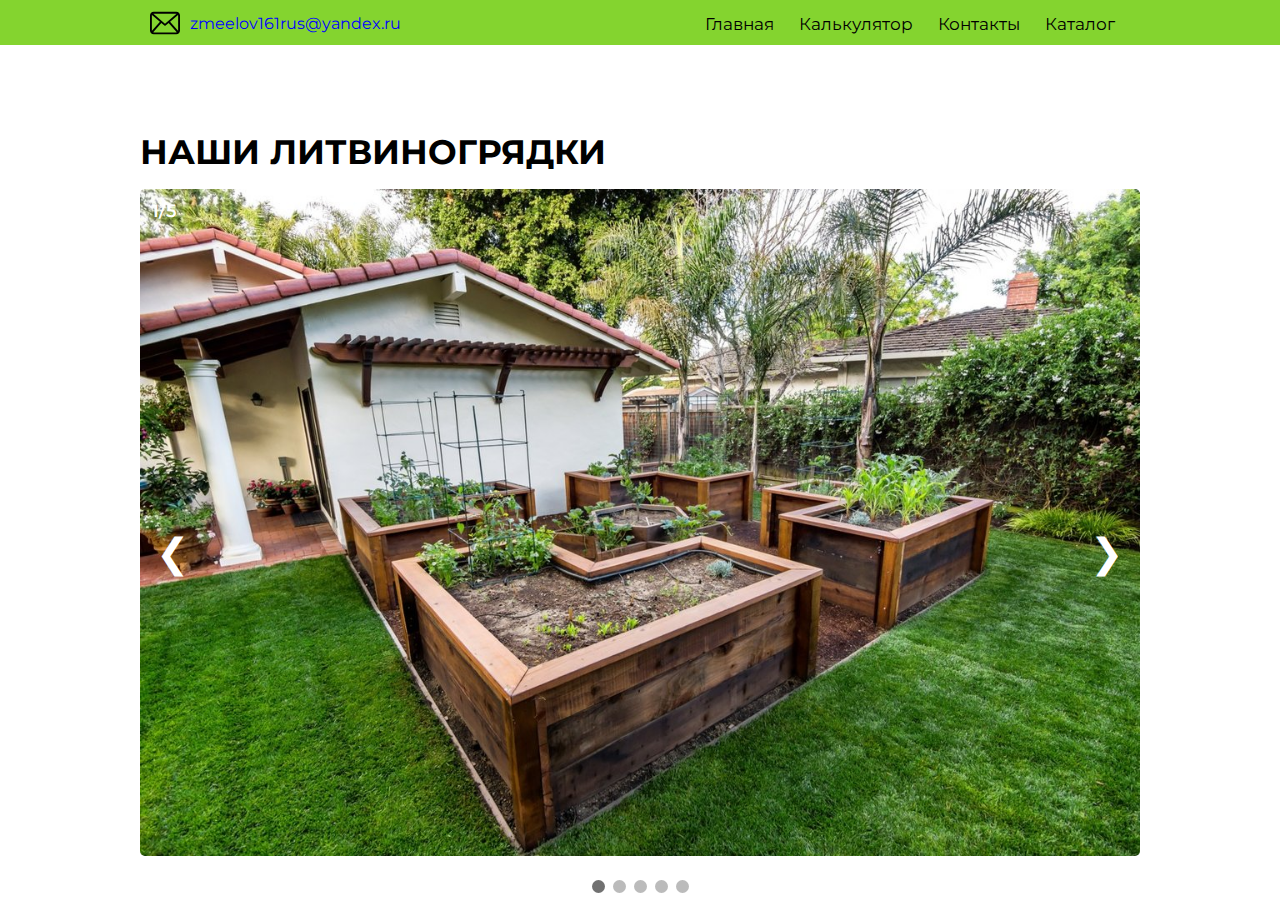
<file: gallery/index_gallery.html>
<!DOCTYPE html>
<html lang="en">

<head>
    <meta charset="UTF-8">
    <meta http-equiv="X-UA-Compatible" content="IE=edge">
    <meta name="viewport" content="width=device-width, initial-scale=1.0">
    <link href="https://fonts.googleapis.com/css2?family=Kaushan+Script&family=Montserrat:wght@400;700&display=swap"
        rel="stylesheet">
    <link rel="stylesheet" href="style_gallery.css">
    <link type="image/x-icon" rel="shortcut icon" href="images/plant-pot.png">
    <title>Галерея | Литвиногрядка™</title>
</head>

<body>
    <header>
        <div class="header">
            <img src="images/kon.svg">
            <a href="mailto:zmeelov161ruS@yandex.ru" id="em">zmeelov161rus@yandex.ru</a>
            <a href="../catalog/index_catalog.html" id="a">Каталог</a>
            <a href="../contacts/index_contact.html" id="a">Контакты</a>
            <a href="../calculator/index_calculator.html" id="a">Калькулятор</a>
            <a href="../index.html" id="a">Главная</a>
        </div>
    </header>

    <div class="container">
        <div class="main">
            <h1>НАШИ ЛИТВИНОГРЯДКИ</h1>
            <div class="slideshow-container">
                <div class="mySlides fade">
                    <div class="numbertext">1/5</div>
                    <img src="images/1.jpg" style="width: 100%;" alt="">
                </div>
                <div class="mySlides fade">
                    <div class="numbertext">2/5</div>
                    <img src="images/2.jpg" style="width: 100%;" alt="">
                </div>
                <div class="mySlides fade">
                    <div class="numbertext">3/5</div>
                    <img src="images/3.jpg" style="width: 100%;" alt="">
                </div>
                <div class="mySlides fade">
                    <div class="numbertext">4/5</div>
                    <img src="images/4.jpg" style="width: 100%;" alt="">
                </div>
                <div class="mySlides fade">
                    <div class="numbertext">5/5</div>
                    <img src="images/6.jpg" style="width: 100%;" alt="">
                </div>
                <a class="prev" onclick="plusSlides(-1)">&#10094</a>
                <a class="next" onclick="plusSlides(1)">&#10095</a>
            </div>


            <div style="text-align: center;">
                <span class="dot" onclick="currentSlide(1)"></span>
                <span class="dot" onclick="currentSlide(2)"></span>
                <span class="dot" onclick="currentSlide(3)"></span>
                <span class="dot" onclick="currentSlide(4)"></span>
                <span class="dot" onclick="currentSlide(5)"></span>
            </div>

            <script src="script.js"></script>
        </div>
    </div>


</body>

</html>
</file>
<file: style.css>
*,
*:after,
*::before {
    box-sizing: border-box;
}

body {
    /* overflow-x:hidden; */
    margin: 0;
    font-family: 'Montserrat', sans-serif;
    font-size: 15px;
    line-height: 1.6;
    color: black;
    min-width: 1100px;
}

button {
    cursor: pointer;
}

/* .modal {
    display: none;
    position: fixed;
    z-index: 1;
    left: 0;
    top: 0;
    width: 100%;
    height: 100%;
    overflow: auto;
    background: rgba(0,0,0,0.8);
}

.modal-content {
    border-radius: 5px;
    background: #fff;
    margin: 2.5% auto;
    padding: 20px;
    border: 1px solid #888;
    width: 400px;
    height: 650px;
    display: flex;
}

.close {
    color: #aaa;
    margin-top: -30px;
    margin-left: 10px;
    font-size: 40px;
    cursor: pointer;
}

.modal__h1 {
    margin: 0 auto;
    font-weight: 400;
    font-size: 30px;
}

#modalInfo {
    margin-top: 10px;
    text-align: center;
    font-size: 26px;
    font-weight: 800;
}
 */


li {
    list-style-type: none;
}

a {
    text-decoration: none;
    color: black;
}

h1,
h2,
h3,
h4,
h5,
h6 {
    margin: 0;
    line-height: 1.1;
    font-weight: normal;
}


h1 {
    font-size: 40px;
    font-weight: 600;
}

h2 {
    font-size: 20px;
    margin-bottom: 50px;
}

/* HEADER */
header {
    padding-top: 7.5px;
    display: flex;
    justify-content: space-around;
    width: 100%;
    height: 45px;
    background-color: #84d42f;
}

header img {
    height: 30px;
    width: 50px;
    float: left;
}

.header {
    width: 100%;
    max-width: 1000px;
}


#a,
#em {
    padding-top: 3px;
    font-size: 17px;
    color: black;
    text-decoration: none;
    text-align: center;
    float: right;
    padding-right: 25px;
    transition: .1s;
}

#a:hover {
    color: white;
    transition: .1s;
}

#em {
    color: blue;
    font-size: 16px;
    float: left;
}

#em:hover {
    text-decoration: underline;
}

/* MAIN */
.container {
    background-color: #efefef;
    width: 100%;
    height: 550px;
}

.container-white {
    background-color: white;
    display: block;
    width: 100%;
    height: 250px;
}

.container-green {
    background-color: #e7ffe3;
    display: block;
    width: 100%;
    height: 550px;
}


.chief__main__image {
    margin-top: -80px;
}

.chief__main__text button {
    margin-top: -100px;
}

.chief {
    display: flex;
    justify-content: space-around;
}

.main {
    padding-top: 90px;
    margin: 0 auto;
    width: 100%;
    max-width: 1000px;
}

#h2 {
    color: black;
    margin-top: 15px;
    margin-bottom: 50px;
}

.main__button {
    margin-right: 15px;
    font-weight: 600;
    padding: 19px 25px;
    text-transform: uppercase;
    text-align: center;
    font-size: 20px;
    border: 2px solid #4D992E;
    border-radius: 6px;
    transition: .2s;
}


input {
    padding-left: 5px;
    font-size: 16px;
    border: 1px solid black;
    height: 47.5px;
    width: 250px;
    border-radius: 6px;

}

.main__button:hover {
    box-shadow: 0 0 15px rgba(0, 0, 0, 0.3);
    transition: .2s;
}

.green {
    background: linear-gradient(to bottom, #a2ff3f 0%, #4D992E 100%);
}

.green:hover {
    background: #fff;
    color: #4D992E;
    ;
}


.pod__green {
    margin: 0 auto;
    height: 220px;
    width: 990px;
    background-color: #84d42f;
    border-radius: 15px;
    box-shadow: 0 0 20px rgba(0, 0, 0, 0.5);
}

.forms {
    padding-top: 10px;
    text-align: center;
    font-size: 30px;
    font-weight: 600;
    color: #4D992E;
    margin: -240px auto;
    height: 220px;
    width: 1050px;
    background-color: #f5f5f5;
    border-radius: 15px;
    box-shadow: 0 0 20px rgba(0, 0, 0, 0.5);
}

.circle {
    text-align: center;
    margin-top: 100px;
    height: 850px;
}

.circle img {
    margin-top: 50px;
}

.circle p {
    font-size: 20px;
}

#green {
    padding-left: 50px;
    padding-right: 50px;
    margin-right: 0;

}

.container__table {
    background-color: #f1f1f1;
    padding-top: 60px;
    text-align: center;
    height: 1150px;
    margin-right: 20px;
}

.container__table input {
    margin-right: 20px;
}

.container__table h2 {
    margin-top: 60px;
    font-size: 30px;
}

.container__table button {
    padding: 11px 15px;
    text-transform: none;
}

.container__table img {
    margin-top: 70px;
}

.mashines {
    display: flex;
}

.cars {
    height: 600px;
}

.cars__icon {
    margin-top: 50px;
}


.pizd__div {
    display: flex;
    justify-content: center;
}

.marks {
    width: fit-content;
    height: fit-content;
    display: flex;
    flex-direction: column;
}

.marks__text h3 {
    font-size: 21px;
    margin-top: 30px;
    margin-left: 20px;
}

.mark:nth-child(1) {
    margin-top: 40px;
    margin-left: 70px;
}

.mark:nth-child(2) {
    margin-top: 60px;
    margin-left: 70px;
}

.mark:nth-child(3) {
    margin-top: 80px;
    margin-left: 70px;
}

.marks_and_text {
    display: flex;
    margin-left: -50px;
}

.car__div {
    margin-left: -130px;
}


@media screen and (max-width: 1250px) {
    .mashines {
        display: flex;
        flex-direction: column-reverse;
        text-align: center;
    }

    .marks {
        display: none;
    }

    .dd {
        margin-top: 300px;
    }

    .main-white .icons__gryad {
        margin-top: 50px;
        display: flex;
        justify-content: space-around;
        flex-wrap: wrap;
        width: 900px;
        height: 630px;
    }

    .phones {
        margin-top: 150px;
    }

    .flex__iphones {
        display: flex;
        align-items: center;
        flex-direction: column;
    }

    .container-man {
        background-color: #4D992E;
        height: fit-content;
        margin-top: 600px;
    }

    .car__div {
        margin-left: 0;
    }

}

.main-green {
    display: flex;
    justify-content: center;
}


.main-green h2 {
    margin-top: 30px;
}

.main-white {
    display: flex;
    justify-content: space-around;
    background-color: white;
    height: 506px;
}

.main-white img {
    width: 345px;
    height: 190px;
}

.icons__gryad {
    margin-top: 50px;
    display: flex;
    justify-content: space-around;
    flex-wrap: wrap;
    width: 1100px;
    height: 430px;
}

#my__gryad {
    margin-top: 50px;
    text-align: center;
    background-color: white;
}

.flex__iphones {
    display: flex;
    justify-content: center;
}

.flex__iphones img {
    width: 242px;
    height: 498px;
}

.box__phones {
    display: flex;
    justify-content: center;
}

.main-iphone {
    text-align: center;
    color: #4D992E;
    height: 750px;
}

.main-iphone img {
    margin-top: 70px;
}

.phones {
    height: fit-content;
}

.container-man {
    background-color: #4D992E;
    height: fit-content;
}


.main-man {
    background-image: url(images/man.png);
    height: 640px;
    max-width: 1100px;
}

.main-man h1,
.main-man h2,
.main-man h3 {
    color: white;
    text-align: right;
}

.main-man h1 {
    font-size: 40px;
}

.main-man h2 {
    margin-top: 20px;
    font-weight: 600;
}

.main-man h3 {
    font-weight: 400;
    margin-top: 20px;
    font-weight: 400;
    width: 600px;
    text-align: justify;
}

.partner {
    margin: 20px 180px;
    background: none;
    border-color: white;
    color: white;
}

.main-man section {
    width: fit-content;
    margin: -20px 480px;
    font-size: 18px;
}

.main-cart {
    display: flex;
    justify-content: center;
}

.main-cart h2 {
    margin-top: 20px;
}

.first_buy {
    display: flex;
    justify-content: space-around;
    width: 100%;
}

.first_buy button {
    height: 50px;
    padding-top: 13px;
}

.rr {
    height: 550px;
}

.head-map {
    background-color: white;
    box-shadow: none;
    border-radius: 20px;
    height: 150px;
    width: 900px;
}

.head-map h1 {
    margin-top: 50px;
}

.pod_head-map {
    box-shadow: none;
    border-radius: 20px;
    border: 1px solid #f1f1f1;

}

.head_map {
    text-align: center;
    width: 100%;
    font-size: 50px;
    margin-top: 50px;
}
</file>
<file: calculator/style_calculator.css>
*,
*:after,
*::before {
    box-sizing: border-box;
}

body {
    /* overflow-x:hidden; */
    margin: 0;
    font-family: 'Montserrat', sans-serif;
    font-size: 17px;
    line-height: 1.6;
    color: black;
    min-width: 800px;
}

button {
    cursor: pointer;
}


span {
    color: gray;
}

p {
    line-height: 1.3;
}

.left__panel p {
    line-height: .6;
}

li {
    list-style-type: none;
}

a {
    text-decoration: none;
    color: black;
}

h1,
h2,
h3,
h4,
h5,
h6 {
    margin: 0;
}

header {
    padding-top: 7.5px;
    display: flex;
    justify-content: space-around;
    width: 100%;
    height: 45px;
    background-color: #84d42f;
}

header img {
    height: 30px;
    width: 50px;
    float: left;
}

.header {
    width: 100%;
    max-width: 1000px;
}


#a,
#em {
    padding-top: 3px;
    font-size: 17px;
    color: black;
    text-decoration: none;
    text-align: center;
    float: right;
    padding-right: 25px;
    transition: .1s;
}

#a:hover {
    color: white;
    transition: .1s;
}

#em {
    color: blue;
    font-size: 16px;
    float: left;
}

#em:hover {
    text-decoration: underline;
}

.container {
    width: 100%;
    height: fit-content;
}

.main {
    padding-top: 80px;
    margin: 0 auto;
    width: 100%;
    max-width: 1150px;
}

.big__box {
    margin-top: 30px;
    display: flex;
}

.inputs__one {
    display: flex;
    flex-direction: row;
    justify-content: space-around;
}

.inputs__two {
    margin-top: 10px;
    display: flex;
    flex-direction: row;
    justify-content: space-around;
}

.left__panel img {
    width: 316px;
    height: 257px;
}

.left__panel p:nth-child(3) {
    margin-top: 20px;
}

.right__panel {
    padding: 40px 25px;
    border: 2px solid #84d42f;
    width: 730px;
    height: fit-content;
    margin-left: 10px;
}

select,
input {
    font-size: 15px;
    border: none;
    border-bottom: 2px solid gray;
    height: 30px;
    padding-bottom: -10px;
}

input::-webkit-outer-spin-button,
input::-webkit-inner-spin-button {
    -webkit-appearance: none;
}

input {
    padding-left: 10px;
}

#pred__zero {
    width: 100%;
    margin: 20px 0;
    background-color: #fbfbfb;
    color: #4d992e;

}

#zero {
    float: right;
}

.sub_inputs_two {
    color: gray;
}

button {
    margin: 0 auto;
    font-size: 19px;
    padding: 12px 15px;
    border-radius: 2px;
    background-color: #4d992e;
    border: 1px solid #4d992e;
    color: #fff;
}

.button {
    display: flex;
    margin: 30px auto;
}

@media screen and (max-width: 1150px) {
    * {
        text-align: center;
    }

    #pred__zero {
        text-align: left;
    }

    .big__box {
        flex-direction: column-reverse;
    }

    .right__panel {
        margin: 0 auto;
    }


}
</file>
<file: catalog/style_catalog.css>
*,
*:after,
*::before {
    box-sizing: border-box;
}

body {
    /* overflow-x:hidden; */
    margin: 0;
    font-family: 'Montserrat', sans-serif;
    font-size: 15px;
    line-height: 1.6;
    color: black;
    min-width: 800px;
}

button {
    cursor: pointer;
}


li {
    list-style-type: none;
}

a {
    text-decoration: none;
    color: black;
}

h1,
h2,
h3,
h4,
h5,
h6 {
    margin: 0;
}

h1 {
    font-size: 40px;
    margin-left: 100px;
}

header {
    padding-top: 7.5px;
    display: flex;
    justify-content: space-around;
    width: 100%;
    height: 45px;
    background-color: #84d42f;
}

header img {
    height: 30px;
    width: 50px;
    float: left;
}

.header {
    width: 100%;
    max-width: 1000px;
}


#a,
#em {
    padding-top: 3px;
    font-size: 17px;
    color: black;
    text-decoration: none;
    text-align: center;
    float: right;
    padding-right: 25px;
    transition: .1s;
}

#a:hover {
    color: white;
    transition: .1s;
}

#em {
    color: blue;
    font-size: 16px;
    float: left;
}

#em:hover {
    text-decoration: underline;
}

.container {
    width: 100%;
    height: fit-content;
}

.main {
    padding-top: 80px;
    margin: 0 auto;
    width: 100%;
    max-width: 1300px;
}

.board img {
    height: 357px;
}

.flowers {
    margin-bottom: 60px;
}

.flowers .product {
    margin: 0 auto;
}

.products {
    margin-top: 30px;
    display: flex;
    justify-content: center;
}

.pins .product img {
    height: 235px;
}

.beds .product img {
    height: 205px;
}

.flowers .product img {
    height: 276px;
}

.product {
    margin: 0 auto;
}

.line-through {
    text-decoration: line-through;
}

.shopping__button {
    padding: 12px 33px;
    font-size: 16px;
    font-weight: 600;
    color: #fff;
    border: none;
    border-radius: 5px;
    background-color: #15852c;
    border: 2px solid #15852c;
    transition: .3s color ease;
}

.white__button {
    background-color: #fff;
    color: black;
    border-color: black;
    transition: .2s color ease;
}

.shopping__button:hover {
    background-color: #fff;
    border: 2px solid #15852c;
    border-radius: 5px;
    color: #15852c;
}

.white__button:hover {
    color: #fff;
    background-color: #15852c;
}

@media screen and (max-width: 935px) {
    * {
        text-align: center;
    }

    button {
        margin-top: 10px;
    }

    .products {
        flex-direction: column;
    }

    h1 {
        margin: 0 100px;
    }

    .board {
        margin-top: -10px;
    }


}
</file>
<file: contacts/style_contact.css>
*,
*:after,
*::before {
    box-sizing: border-box;
}

body {
    /* overflow-x:hidden; */
    margin: 0;
    font-family: 'Montserrat', sans-serif;
    font-size: 17px;
    line-height: 1.6;
    color: black;
    min-width: 800px;
}

button {
    cursor: pointer;
}


p {
    border-bottom: 2px solid black;
    margin-left: 20px;
}

p::first-line {
    font-weight: 600;
}

li {
    list-style-type: none;
}

a {
    text-decoration: none;
    color: black;
}

h1,
h2,
h3,
h4,
h5,
h6 {
    margin: 0;
}

h1 {
    font-size: 40px;
    margin-left: 100px;
}

h3 {
    margin-left: 20px;
}

h4 {
    margin-top: 20px;
    text-align: center;
}

header {
    padding-top: 7.5px;
    display: flex;
    justify-content: space-around;
    width: 100%;
    height: 45px;
    background-color: #84d42f;
}

header img {
    height: 30px;
    width: 50px;
    float: left;
}

.header {
    width: 100%;
    max-width: 1000px;
}


#a,
#em {
    padding-top: 3px;
    font-size: 17px;
    color: black;
    text-decoration: none;
    text-align: center;
    float: right;
    padding-right: 25px;
    transition: .1s;
}

#a:hover {
    color: white;
    transition: .1s;
}

#em {
    color: blue;
    font-size: 16px;
    float: left;
}

#em:hover {
    text-decoration: underline;
}

.container {
    width: 100%;
    height: fit-content;
}

.main {
    padding-top: 80px;
    margin: 0 auto;
    width: 100%;
    max-width: 1300px;
}

.where__buy {
    display: flex;
    justify-content: center;
    margin-top: 20px;
}

.diler__map {
    text-align: center;
}

.diler__map button {
    color: #fff;
    border-radius: 5px;
    font-size: 18px;
    border: none;
    background-color: #4caf50;
    border: 2px solid #4caf50;
    padding: 10px 15px;
    margin-top: 10px;
}

.diler__map button:hover {
    color: #4caf50;
    background-color: #fff;
    border-color: #4caf50;
    box-shadow: 0px 0px 5px rgba(0, 0, 0, 0.3);
}

@media screen and (max-width: 1150px) {
    * {
        text-align: center;
    }

    .where__buy {
        flex-direction: column;
    }

    iframe {
        height: 600px;
    }
}
</file>
<file: gallery/style_gallery.css>
*,
*:after,
*::before {
    box-sizing: border-box;
}

body {
    /* overflow-x:hidden; */
    margin: 0;
    font-family: 'Montserrat', sans-serif;
    font-size: 17px;
    line-height: 1.6;
    color: black;
    min-width: 800px;
}

button {
    cursor: pointer;
}


li {
    list-style-type: none;
}

a {
    text-decoration: none;
    color: black;
}

h1,
h2,
h3,
h4,
h5,
h6 {
    margin: 0;
}

header {
    padding-top: 7.5px;
    display: flex;
    justify-content: space-around;
    width: 100%;
    height: 45px;
    background-color: #84d42f;
}

header img {
    height: 30px;
    width: 50px;
    float: left;
}

.header {
    width: 100%;
    max-width: 1000px;
}


#a,
#em {
    padding-top: 3px;
    font-size: 17px;
    color: black;
    text-decoration: none;
    text-align: center;
    float: right;
    padding-right: 25px;
    transition: .1s;
}

#a:hover {
    color: white;
    transition: .1s;
}

#em {
    color: blue;
    font-size: 16px;
    float: left;
}

#em:hover {
    text-decoration: underline;
}

.container {
    width: 100%;
    height: fit-content;
}

.main {
    padding-top: 80px;
    margin: 0 auto;
    width: 100%;
    max-width: 1000px;
}

.slideshow-container {
    max-width: 1000px;
    position: relative;
    margin: 10px auto;

}

.prev,
.next {
    font-size: 40px;
    color: white;
    cursor: pointer;
    position: absolute;
    top: 50%;
    width: auto;
    margin-top: -22px;
    padding: 16px;
    transition: 0.6s ease;
    border-radius: 0 3px 3px 0;
}

.next {
    right: 0;
    border-radius: 3px 0 0 3px;
}

.prev:hover,
.next:hover {
    background: rgba(0, 0, 0, 0, 0.8);
}


.dot {
    cursor: pointer;
    height: 13px;
    width: 13px;
    margin: 0 2px;
    background: #bbb;
    border-radius: 50%;
    display: inline-block;
    transition: background-color 0.6s ease;
}

.numbertext {
    color: #fff;
    font-size: 18px;
    padding: 8px 12px;
    position: absolute;
    top: 0;
    font-weight: 600;
}

.active,
.dot:hover {
    background: #717171;
}

.fade {
    animation-name: fade;
    animation-duration: .6s;
}

@keyframes fade {
    from {
        opacity: .4
    }

    to {
        opacity: 1
    }

    
}

img {
    border-radius: 5px;
}

@media screen and (max-width: 800px) {
    h1 {
        text-align: center;
    }
}
</file>
